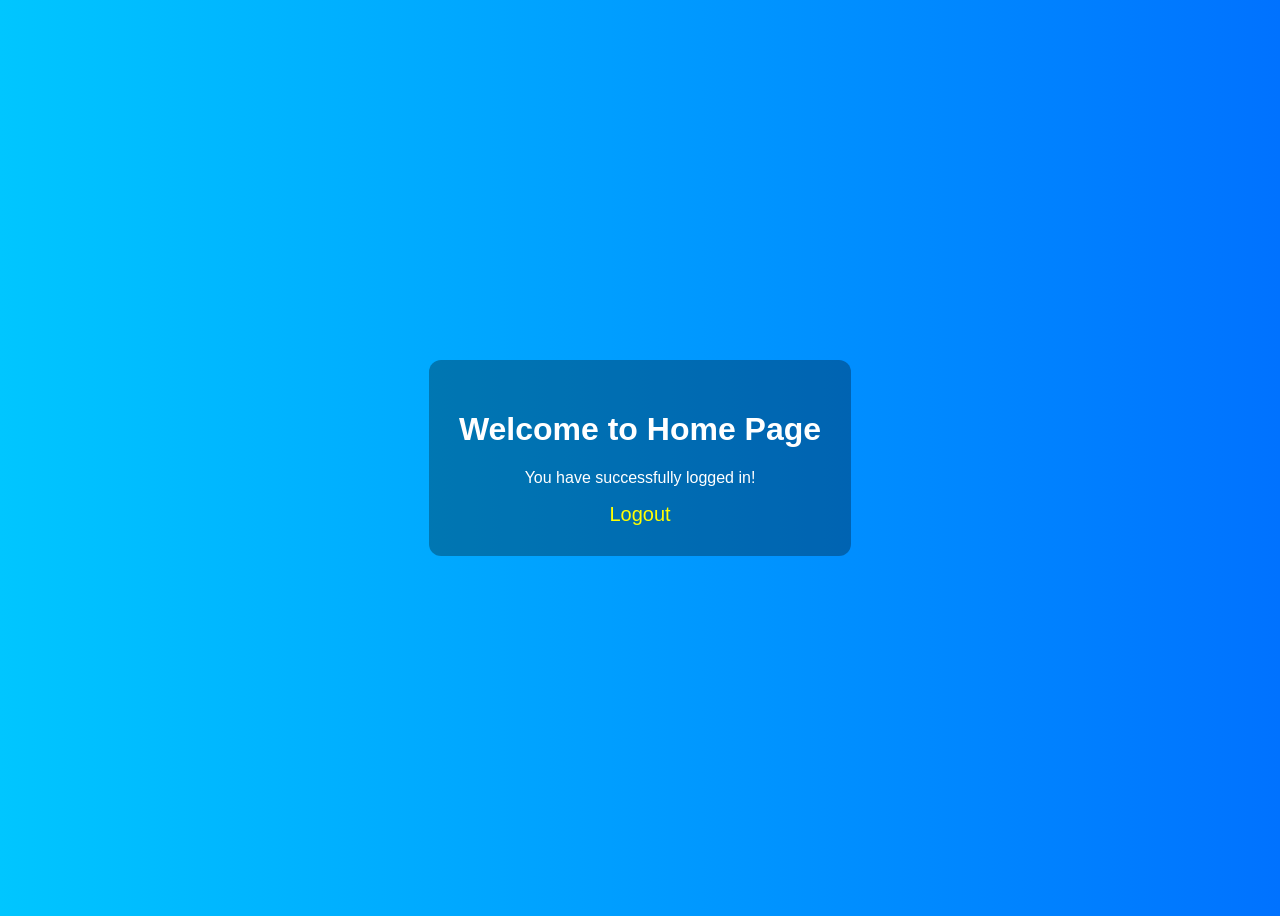
<file: templates/home.html>
<!DOCTYPE html>
<html>
<head>
    <title>Home</title>
    <style>
        body {
            font-family: Arial;
            background: linear-gradient(to right, #00c6ff, #0072ff);
            height: 100vh;
            display: flex;
            justify-content: center;
            align-items: center;
            color: white;
        }
        .box {
            background: rgba(0,0,0,0.3);
            padding: 30px;
            border-radius: 12px;
            text-align: center;
        }
        a {
            color: yellow;
            font-size: 20px;
            text-decoration: none;
        }
    </style>
</head>

<body>
    <div class="box">
        <h1>Welcome to Home Page</h1>
        <p>You have successfully logged in!</p>

        <a href="/logout">Logout</a>
    </div>
</body>
</html>
</file>
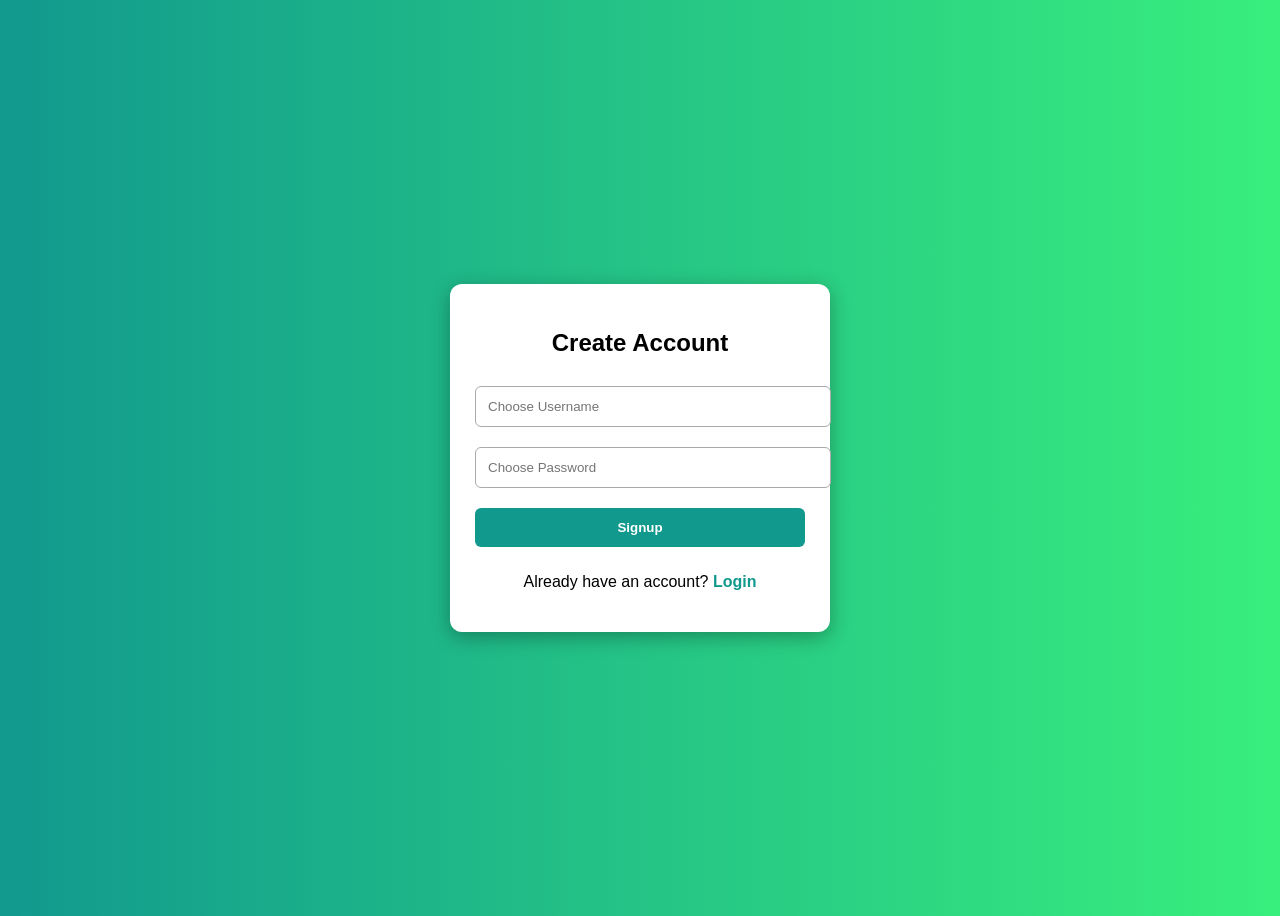
<file: templates/signup.html>
<!DOCTYPE html>
<html>
<head>
    <title>Signup</title>
    <style>
        body {
            font-family: Arial;
            background: linear-gradient(to right, #11998e, #38ef7d);
            height: 100vh;
            display: flex;
            justify-content: center;
            align-items: center;
        }
        .container {
            width: 330px;
            padding: 25px;
            background: white;
            border-radius: 12px;
            box-shadow: 0 5px 20px rgba(0,0,0,0.3);
            text-align: center;
        }
        input, button {
            width: 100%;
            padding: 12px;
            margin: 10px 0;
            border-radius: 6px;
            border: 1px solid #aaa;
        }
        button {
            background: #11998e;
            color: white;
            border: none;
            cursor: pointer;
            font-weight: bold;
        }
        a {
            text-decoration: none;
            color: #11998e;
            font-weight: bold;
        }
    </style>
</head>

<body>
    <div class="container">
        <h2>Create Account</h2>

        <form action="/signup" method="POST">
            <input type="text" name="username" placeholder="Choose Username" required>
            <input type="password" name="password" placeholder="Choose Password" required>
            <button type="submit">Signup</button>
        </form>

        <p>Already have an account? <a href="/login">Login</a></p>
    </div>
</body>
</html>
</file>
